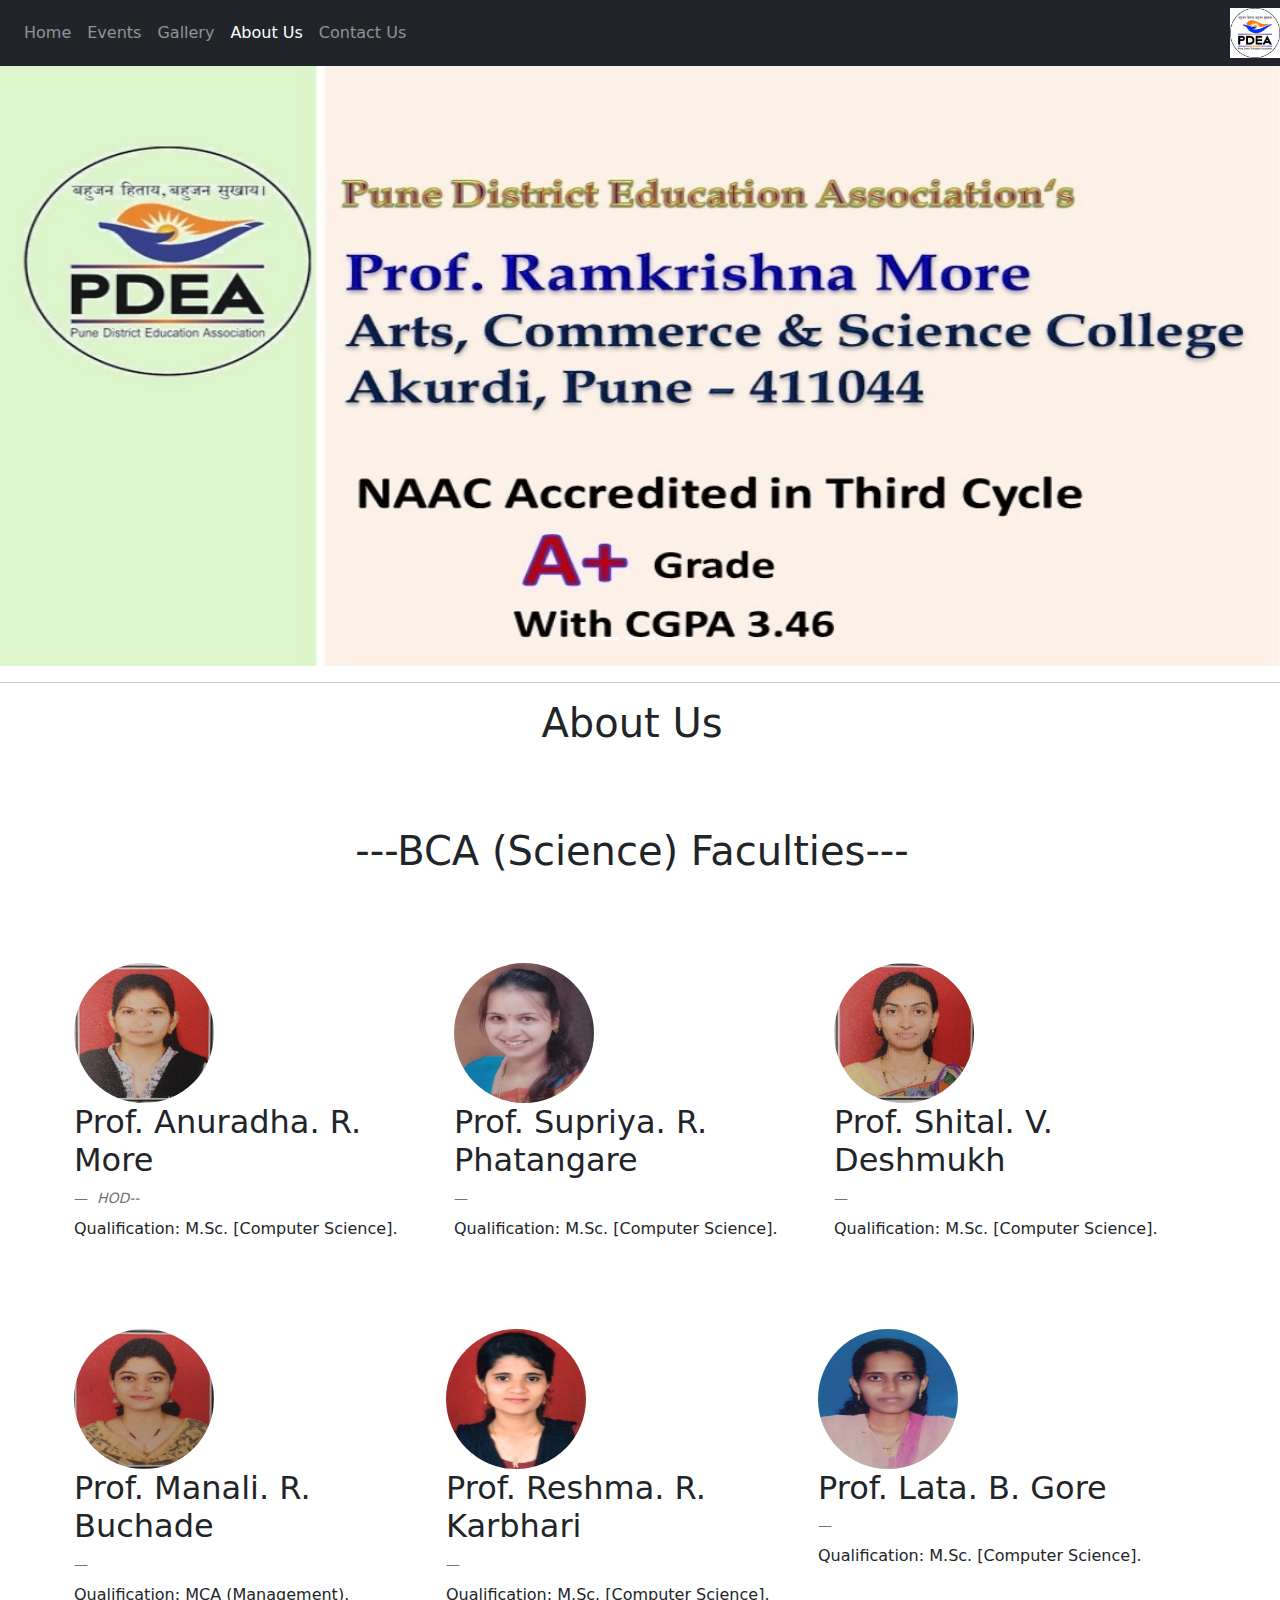
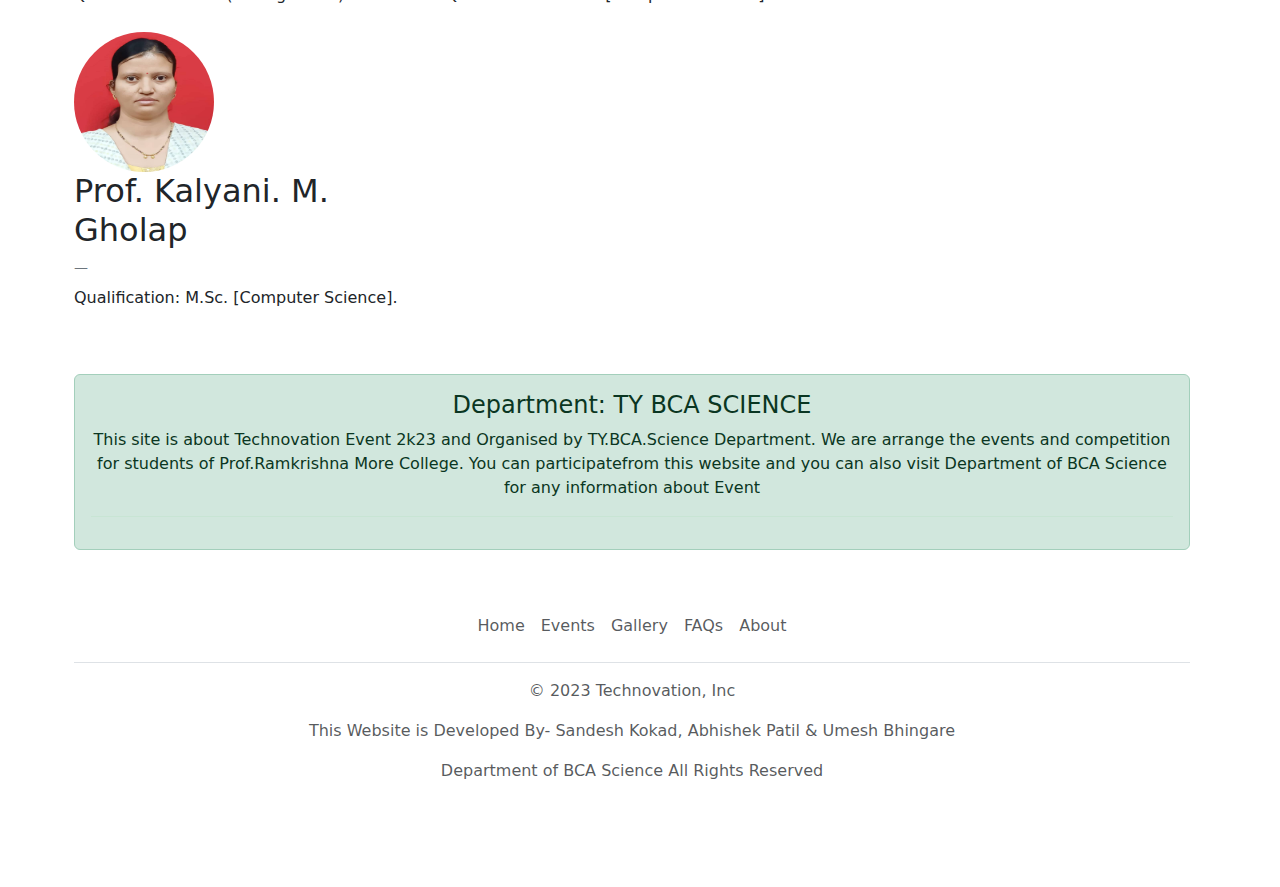
<file: about.html>
<!doctype html>
<html lang="en">

<head>
  <!-- Required meta tags -->
  <meta charset="utf-8">
  <meta name="viewport" content="width=device-width, initial-scale=1, shrink-to-fit=no">

  <!-- Bootstrap CSS -->
  <link rel="stylesheet" href="https://cdn.jsdelivr.net/npm/bootstrap@4.3.1/dist/css/bootstrap.min.css"
    integrity="sha384-ggOyR0iXCbMQv3Xipma34MD+dH/1fQ784/j6cY/iJTQUOhcWr7x9JvoRxT2MZw1T" crossorigin="anonymous">
  <link rel="stylesheet" href="style.css">
  <script src="index.js"></script>
  <link rel="stylesheet" href="https://cdn.jsdelivr.net/npm/bootstrap@5.0.2/dist/css/bootstrap.min.css">
  <!-- Bootstrap Font Icon CSS -->
  <link rel="stylesheet" href="https://cdn.jsdelivr.net/npm/bootstrap-icons@1.5.0/font/bootstrap-icons.css">
  <title>TECHNOVATION</title>
  <script>
  
    </script>
</head>

<body>
  <!-- NAVIGATION-BAR  starts here -->
  <nav class="navbar navbar-expand-lg  navbar-dark bg-dark">
    <a class="navbar-brand" href="#"></a>
    <button class="navbar-toggler" type="button" data-toggle="collapse" data-target="#navbarSupportedContent"
      aria-controls="navbarSupportedContent" aria-expanded="false" aria-label="Toggle navigation">
      <span class="navbar-toggler-icon"></span>
    </button>

    <div class="collapse navbar-collapse" id="navbarSupportedContent">
      <ul class="navbar-nav mr-auto">
        <li class="nav-item ">
          <a class="nav-link" href="index.html">Home</a>
        </li>
        <li class="nav-item ">
          <a class="nav-link" href="events.html">Events</a>
        </li>
        <li class="nav-item ">
         <a class="nav-link" href="gallery.html">Gallery</a>
        </li>
        <li class="nav-item active">
          <a class="nav-link" href="about.html">About Us</a>
        </li>
         <li class="nav-item ">
          <a class="nav-link" href="contact.html">Contact Us</a>
        </li>
        
    </div>
    </li>
    </ul>
    
    <img src="logo2.jpg" width="50" height="50" alt="">
    <!-- </form> -->
    </div>
  </nav>
  <!-- Navbar ends here -->



  <!-- CAUROSEL (IMAGE-GALLERY)  starts here -->
  <div id="carouselExampleIndicators" class="carousel slide carousel-fade" data-bs-ride="carousel">
    <ol class="carousel-indicators">
      <li data-target="#carouselExampleIndicators" data-slide-to="0" class="active"></li>
      <li data-target="#carouselExampleIndicators" data-slide-to="1"></li>
      <li data-target="#carouselExampleIndicators" data-slide-to="2"></li>
    </ol>

    <div class="carousel-inner">
      <div id="carouselExampleIndicators" class="carousel slide carousel-fade" data-bs-ride="carousel">
        <ol class="carousel-indicators">
          <li data-target="#carouselExampleIndicators" data-slide-to="0" class="active"></li>
          <li data-target="#carouselExampleIndicators" data-slide-to="1"></li>
          <li data-target="#carouselExampleIndicators" data-slide-to="2"></li>
        </ol>
    
        <div class="carousel-inner">
          <div class="carousel-item active">
            <img class="d-block w-100" src="img\grade1.jpg" alt="the-buzz-img3" width="650"
              height="600" alt="First slide">
          </div>
        </div>

        <!-- Centered Buttons On Caurosel -->



      </div>
   
      <!-- <div class="carousel-item">
        <img class="d-block w-100"
          src="https://source.unsplash.com/1400x600/?coffe/800x400?auto=yes&bg=555&fg=333&text=Third slide"
          alt="Third slide">
      </div> -->
      <!-- <div class="carousel-caption d-none d-md-block ">
        <h5>First Third label</h5>
        <p>Some representative placeholder content for the first slide.</p>
      </div> -->
    </div>
    
  </div>
  <!-- carousel Ends here -->

  <hr>

  <!-- black-box container starts here -->
  <div class="container2 mr-3">
 


  

  <!-- ///////////////////////////////////////////////////////////////////////////////////////////////////////////////////////////////////////////////// -->
<center>
  <h1>
    About Us
  </h1>
  <br>
  <br>
  <br>
</center>



  <!---heading line for teachers section---------->
  <figure class="text-center ">
    <blockquote class="blockquote">
      <h1>
        <p>---BCA (Science) Faculties---</p>
      </h1>
    </blockquote>
   <br>
  </figure>
  <!-- ------------TEACHERS CARDS STSRTS HERE---------------- -->
  <div class="container marketing my-5">

    <!-- Three columns of text below the carousel -->
    <div class="row">
      <div class="col-lg-4">
        
          <img class="rounded-circle" src="img/more-mam.jpeg" alt="Generic placeholder image-2" width="140"
          height="140">
        <h2>Prof. Anuradha. R. More</h2>
        <figcaption class="blockquote-footer my-2">
          
         <cite title="Source Title">HOD--</cite><cite title="Source Title"></cite>
        </figcaption>
        <p>Qualification: M.Sc. [Computer Science].
        </p>

      </div><!-- /.col-lg-4 -->
      <div class="col-lg-4">
       
        <img class="rounded-circle" src="img/supriya-phatangare.jpeg" alt="Generic placeholder image-1"
          width="140" height="140">
        <h2>Prof. Supriya. R. Phatangare</h2>
        <figcaption class="blockquote-footer my-2">
          <!-- Vice Principal--<cite title="Source Title">Commerce Department</cite> -->
        </figcaption>
        <p>Qualification: M.Sc. [Computer Science].</p>

      </div><!-- /.col-lg-4 -->
      <div class="col-lg-4">
        <img class="rounded-circle" src="img/sheetal-mam.jpeg" alt="Generic placeholder image-3"
          width="140" height="140">
        <h2>Prof. Shital. V. Deshmukh</h2>
        <figcaption class="blockquote-footer my-2">
          <!-- Vice Principal--<cite title="Source Title"> Botany Department </cite> -->
        </figcaption>
        <p>Qualification: M.Sc. [Computer Science].</p>
        <br>
      <br>
      <br>
    
      </div><!-- /.col-lg-4 -->
   
      <div class="row">
      <div class="col-lg-4">
        <img class="rounded-circle" src="img/manali-mam.jpeg" alt="Generic placeholder image-1"
    width="140" height="140">
        <h2>Prof. Manali. R. Buchade</h2>
        <figcaption class="blockquote-footer my-2">
        </figcaption>
        <p>Qualification: MCA (Management).</p>

      </div><!-- /.col-lg-4 -->
      <div class="col-lg-4">
        <img class="rounded-circle" src="img/karbhari.jpg" alt="Generic placeholder image-1"
    width="140" height="140">
        <h2>Prof. Reshma. R. Karbhari</h2>
        <figcaption class="blockquote-footer my-2">
        
        </figcaption>
        <p>Qualification: M.Sc. [Computer Science].</p>

      </div><!-- /.col-lg-4 -->
      <div class="col-lg-4">
        <img class="rounded-circle" src="img/lata Gore.jpeg" alt="Generic placeholder image-1"
    width="140" height="140">
        <h2>Prof. Lata. B. Gore</h2>
        <figcaption class="blockquote-footer my-2">
        
        </figcaption>
        <p>Qualification: M.Sc. [Computer Science].</p>
         <br>
         <br>           
      </div><!-- /.col-lg-4 -->
      <div class="row">
        
      <div class="col-lg-4">
        <img class="rounded-circle" src="img/new mam.jpeg" alt="Generic placeholder image-1"
    width="140" height="140">
        <h2>Prof. Kalyani. M. Gholap</h2>
        <figcaption class="blockquote-footer my-2">
        
        </figcaption>
        <p>Qualification: M.Sc. [Computer Science].</p>
        <br>
        <br>
      </div><!-- /.col-lg-4 -->
    
    </div><!-- /.row -->
  </div>
<!-- ------------teachers cards ends here-------------------------------------------------------- -->

          <!--------------- About section Starts ------------------->
          
          <center>
            <div class="alert alert-success" role="alert">
              <h4 class="alert-heading">Department: TY BCA SCIENCE</h4>
              <p>This site is about Technovation Event 2k23 and Organised by TY.BCA.Science Department. 
                  We are arrange the events and competition
                   for students of Prof.Ramkrishna More College. You can participatefrom this website and you can also visit Department of BCA Science for any information about Event  </p>
              <hr>
              
            </div>
          </center>


          <!-- -----------footer starts here----------------------- -->


          <div class="container">
            <footer class="py-3 my-4">
              <ul class="nav justify-content-center border-bottom pb-3 mb-3">
                <li class="nav-item"><a href="index.html" class="nav-link px-2 text-muted">Home</a></li>
                <li class="nav-item"><a href="events.html" class="nav-link px-2 text-muted">Events</a></li>
                <li class="nav-item"><a href="gallery.html" class="nav-link px-2 text-muted">Gallery</a></li>
                <li class="nav-item"><a href="contact.html" class="nav-link px-2 text-muted">FAQs</a></li>
                <li class="nav-item"><a href="about.html" class="nav-link px-2 text-muted">About</a></li>
              </ul>
              <p class="text-center text-muted">© 2023 Technovation, Inc</p>
              <p class="text-center text-muted">This Website is Developed By- Sandesh Kokad, Abhishek Patil & Umesh Bhingare</p>
              <p class="text-center text-muted">Department of BCA Science All Rights Reserved </p>
            </footer>
          </div>




          <!-- -----------footer ends   here----------------------- -->


          <!-- Optional JavaScript -->
          <!-- jQuery first, then Popper.js, then Bootstrap JS -->
          <script src="https://code.jquery.com/jquery-3.3.1.slim.min.js"
            integrity="sha384-q8i/X+965DzO0rT7abK41JStQIAqVgRVzpbzo5smXKp4YfRvH+8abtTE1Pi6jizo"
            crossorigin="anonymous"></script>
          <script src="https://cdn.jsdelivr.net/npm/popper.js@1.14.7/dist/umd/popper.min.js"
            integrity="sha384-UO2eT0CpHqdSJQ6hJty5KVphtPhzWj9WO1clHTMGa3JDZwrnQq4sF86dIHNDz0W1"
            crossorigin="anonymous"></script>
          <script src="https://cdn.jsdelivr.net/npm/bootstrap@4.3.1/dist/js/bootstrap.min.js"
            integrity="sha384-JjSmVgyd0p3pXB1rRibZUAYoIIy6OrQ6VrjIEaFf/nJGzIxFDsf4x0xIM+B07jRM"
            crossorigin="anonymous"></script>
</body>
<!-- https://source.unsplash.com/1400x900/?animals,coding  -->

</html>
</file>
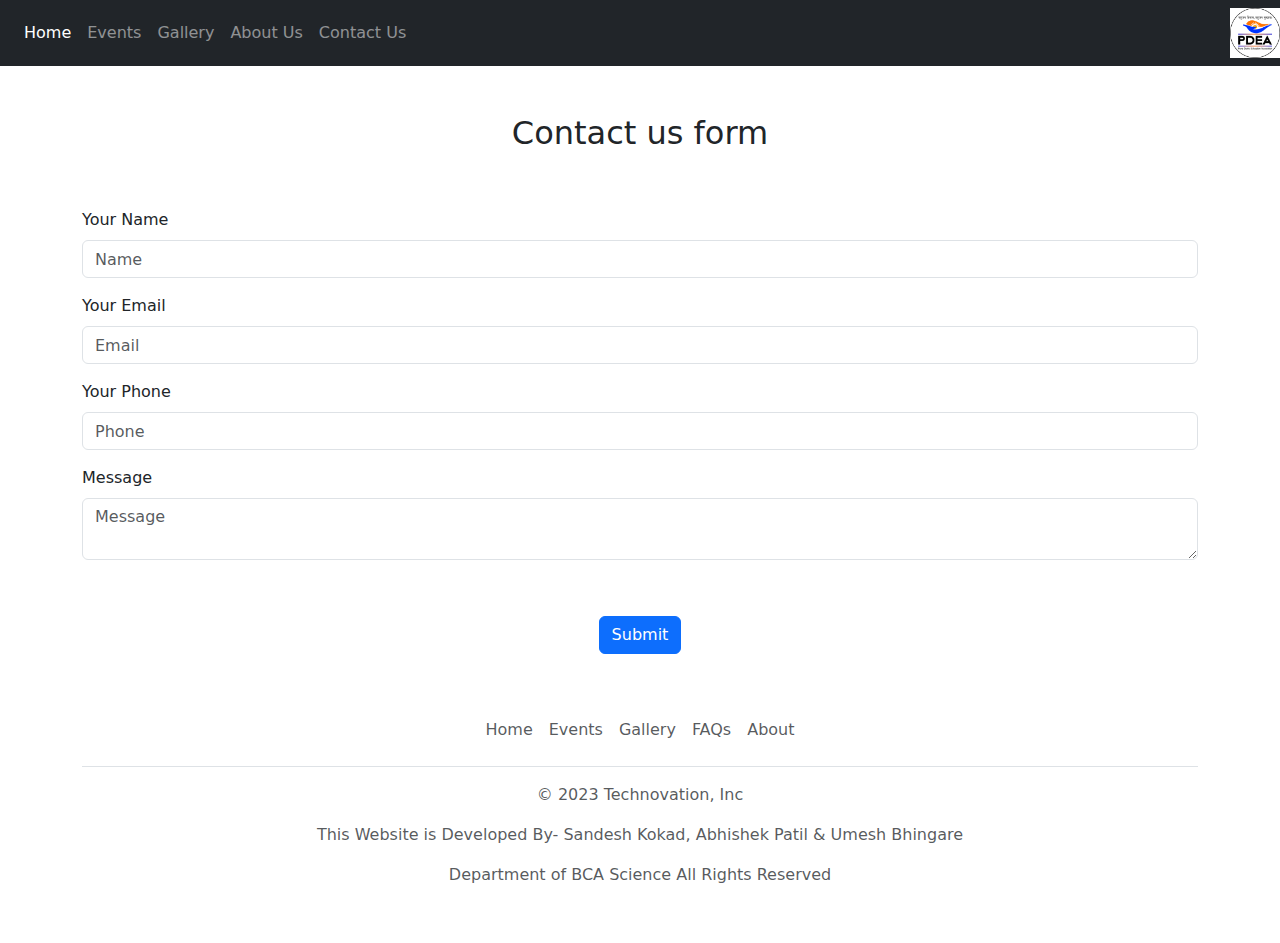
<file: contact.html>
<!doctype html>
<html lang="en">

<head>
  <!-- Required meta tags -->
  <meta charset="utf-8">
  <meta name="viewport" content="width=device-width, initial-scale=1, shrink-to-fit=no">

  <!-- Bootstrap CSS -->
  <link rel="stylesheet" href="https://cdn.jsdelivr.net/npm/bootstrap@4.3.1/dist/css/bootstrap.min.css"
    integrity="sha384-ggOyR0iXCbMQv3Xipma34MD+dH/1fQ784/j6cY/iJTQUOhcWr7x9JvoRxT2MZw1T" crossorigin="anonymous">
  <link rel="stylesheet" href="style.css">
  <script src="index.js"></script>
  <link rel="stylesheet" href="https://cdn.jsdelivr.net/npm/bootstrap@5.0.2/dist/css/bootstrap.min.css">
  <!-- Bootstrap Font Icon CSS -->
  <link rel="stylesheet" href="https://cdn.jsdelivr.net/npm/bootstrap-icons@1.5.0/font/bootstrap-icons.css">
  <title>TECHNOVATION</title>
</head>

<body>
  <!-- NAVIGATION-BAR  starts here -->
  <!-- NAVIGATION-BAR  starts here -->
  <nav class="navbar navbar-expand-lg  navbar-dark bg-dark">
    <a class="navbar-brand" href="#"></a>
    <button class="navbar-toggler" type="button" data-toggle="collapse" data-target="#navbarSupportedContent"
      aria-controls="navbarSupportedContent" aria-expanded="false" aria-label="Toggle navigation">
      <span class="navbar-toggler-icon"></span>
    </button>

    <div class="collapse navbar-collapse" id="navbarSupportedContent">
      <ul class="navbar-nav mr-auto">
        <li class="nav-item active">
          <a class="nav-link" href="index.html">Home</a>
        </li>
        <li class="nav-item ">
          <a class="nav-link" href="events.html">Events</a>
        </li>
        <li class="nav-item ">
         <a class="nav-link" href="gallery.html">Gallery</a>
        </li>
        <li class="nav-item ">
          <a class="nav-link" href="about.html">About Us</a>
        </li>
         <li class="nav-item ">
          <a class="nav-link" href="contact.html">Contact Us</a>
        </li>
        
    </div>
    </li>
    </ul>
    
    <img src="logo2.jpg" width="50" height="50" alt="">
    <!-- </form> -->
    </div>
  </nav>
  <!-- Navbar ends here -->

<div class="container">
<div class="py-5 text-center">
        
        <h2>Contact us form</h2>
        
      </div>
<fieldset>
  
  <form name="frmContact" class="needs-validation " method="post" action="contact1.php">
    <p>
      <label for="Name">Your Name </label>
      <input type="text" class="form-control" name="txtName" id="txtName" placeholder="Name" value="" required>
	  <div class="invalid-feedback">
                  Valid first name is required.
                </div>
    </p>
    <p>
      <label for="email">Your Email</label>
      <input type="text"  class="form-control"  name="txtEmail" id="txtEmail" placeholder="Email" value="" required>
    </p>
    <p>
      <label for="phone">Your Phone</label>
      <input type="text"  class="form-control" name="txtPhone" id="txtPhone" placeholder="Phone" value="" required>
    </p>
    <p>
      <label for="message">Message</label>
      <textarea name="txtMessage" class="form-control"  id="txtMessage"  placeholder="Message" required></textarea>
    </p>
    <p>&nbsp;</p>
    <p>
      <center>
      <input type="submit" name="Submit" id="Submit" value="Submit"  class="btn btn-primary">
    </center>
    </p>
  </form>
</fieldset>
</div>




<!-- -----------footer starts here----------------------- -->


<div class="container">
  <footer class="py-3 my-4">
    <ul class="nav justify-content-center border-bottom pb-3 mb-3">
      <li class="nav-item"><a href="index.html" class="nav-link px-2 text-muted">Home</a></li>
      <li class="nav-item"><a href="events.html" class="nav-link px-2 text-muted">Events</a></li>
      <li class="nav-item"><a href="gallery.html" class="nav-link px-2 text-muted">Gallery</a></li>
      <li class="nav-item"><a href="contact.html" class="nav-link px-2 text-muted">FAQs</a></li>
      <li class="nav-item"><a href="about.html" class="nav-link px-2 text-muted">About</a></li>
    </ul>
    <p class="text-center text-muted">© 2023 Technovation, Inc</p>
    <p class="text-center text-muted">This Website is Developed By- Sandesh Kokad, Abhishek Patil & Umesh Bhingare</p>
    <p class="text-center text-muted">Department of BCA Science All Rights Reserved </p>
  </footer>
</div>



<!-- -----------footer ends   here----------------------- -->
<script src="https://cdn.jsdelivr.net/npm/bootstrap@5.0.0-beta2/dist/js/bootstrap.bundle.min.js" integrity="sha384-b5kHyXgcpbZJO/tY9Ul7kGkf1S0CWuKcCD38l8YkeH8z8QjE0GmW1gYU5S9FOnJ0" crossorigin="anonymous"></script>
</body>
</html>
</file>
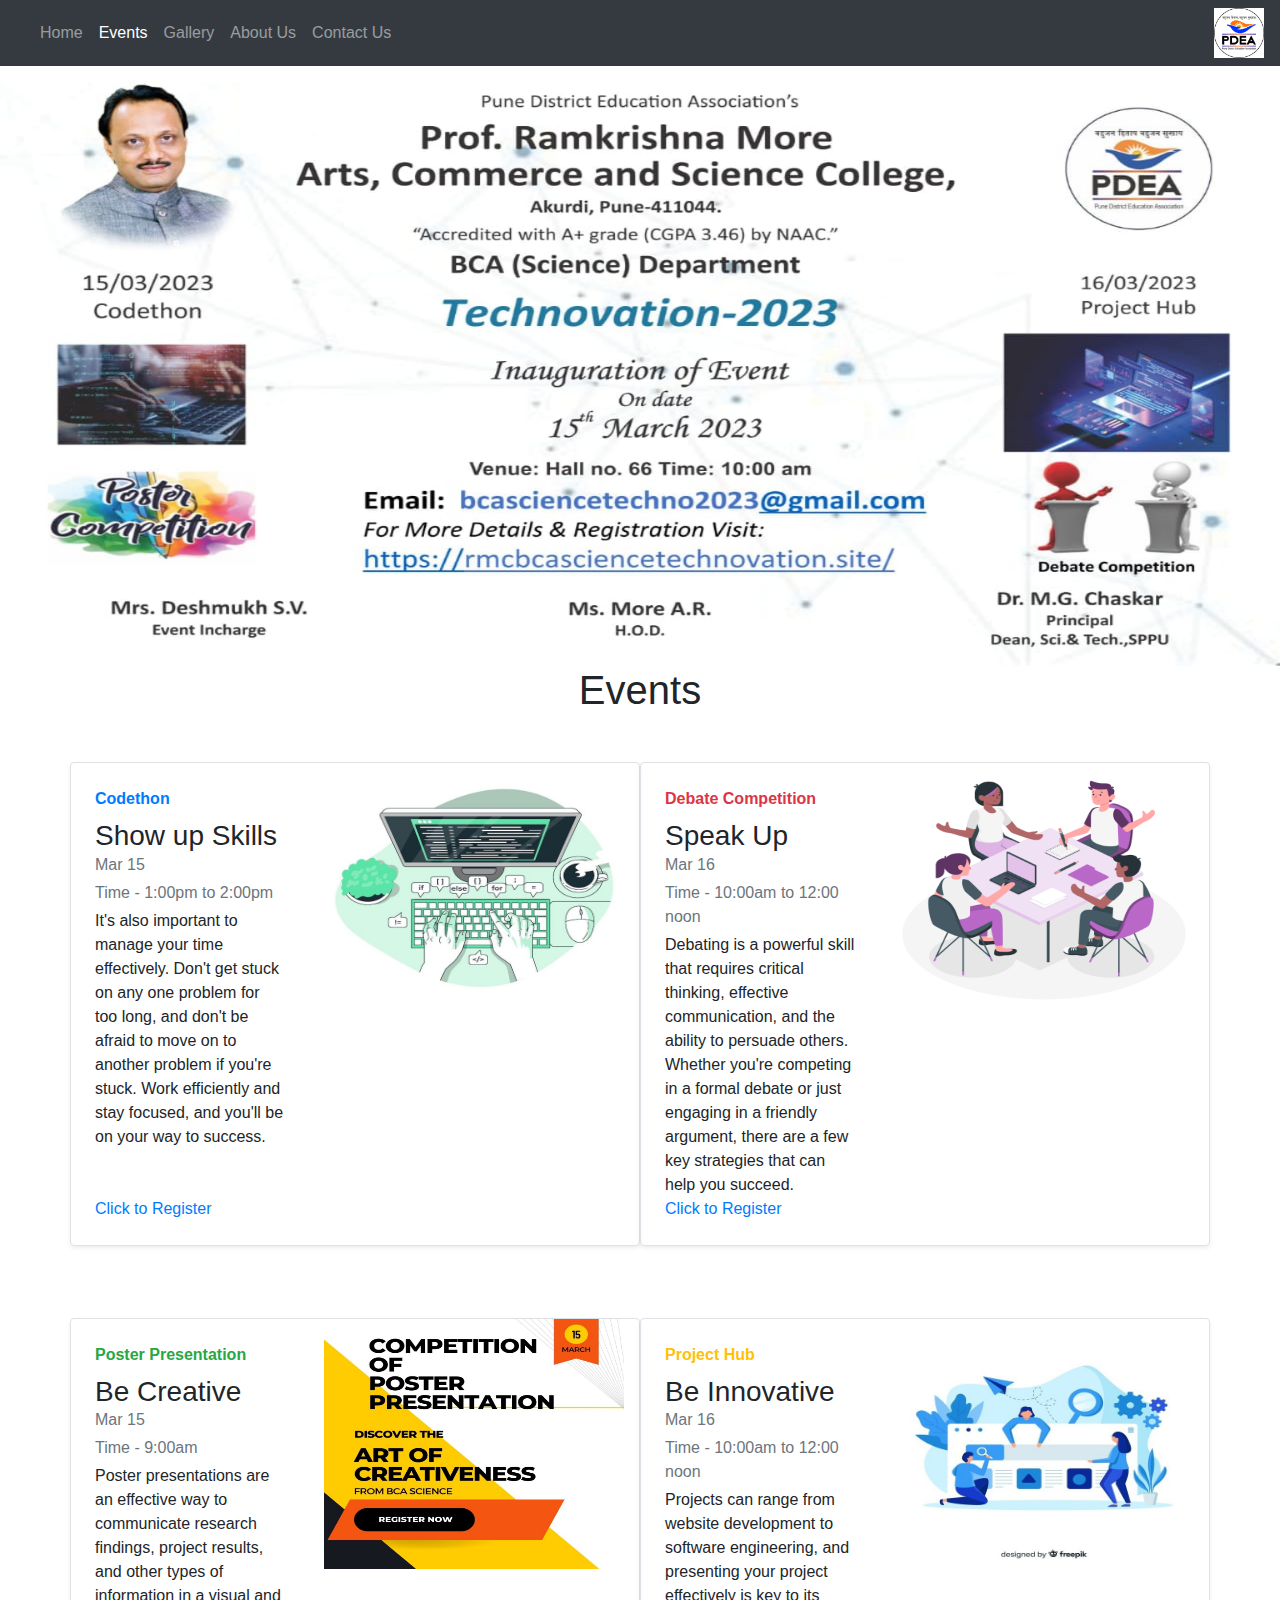
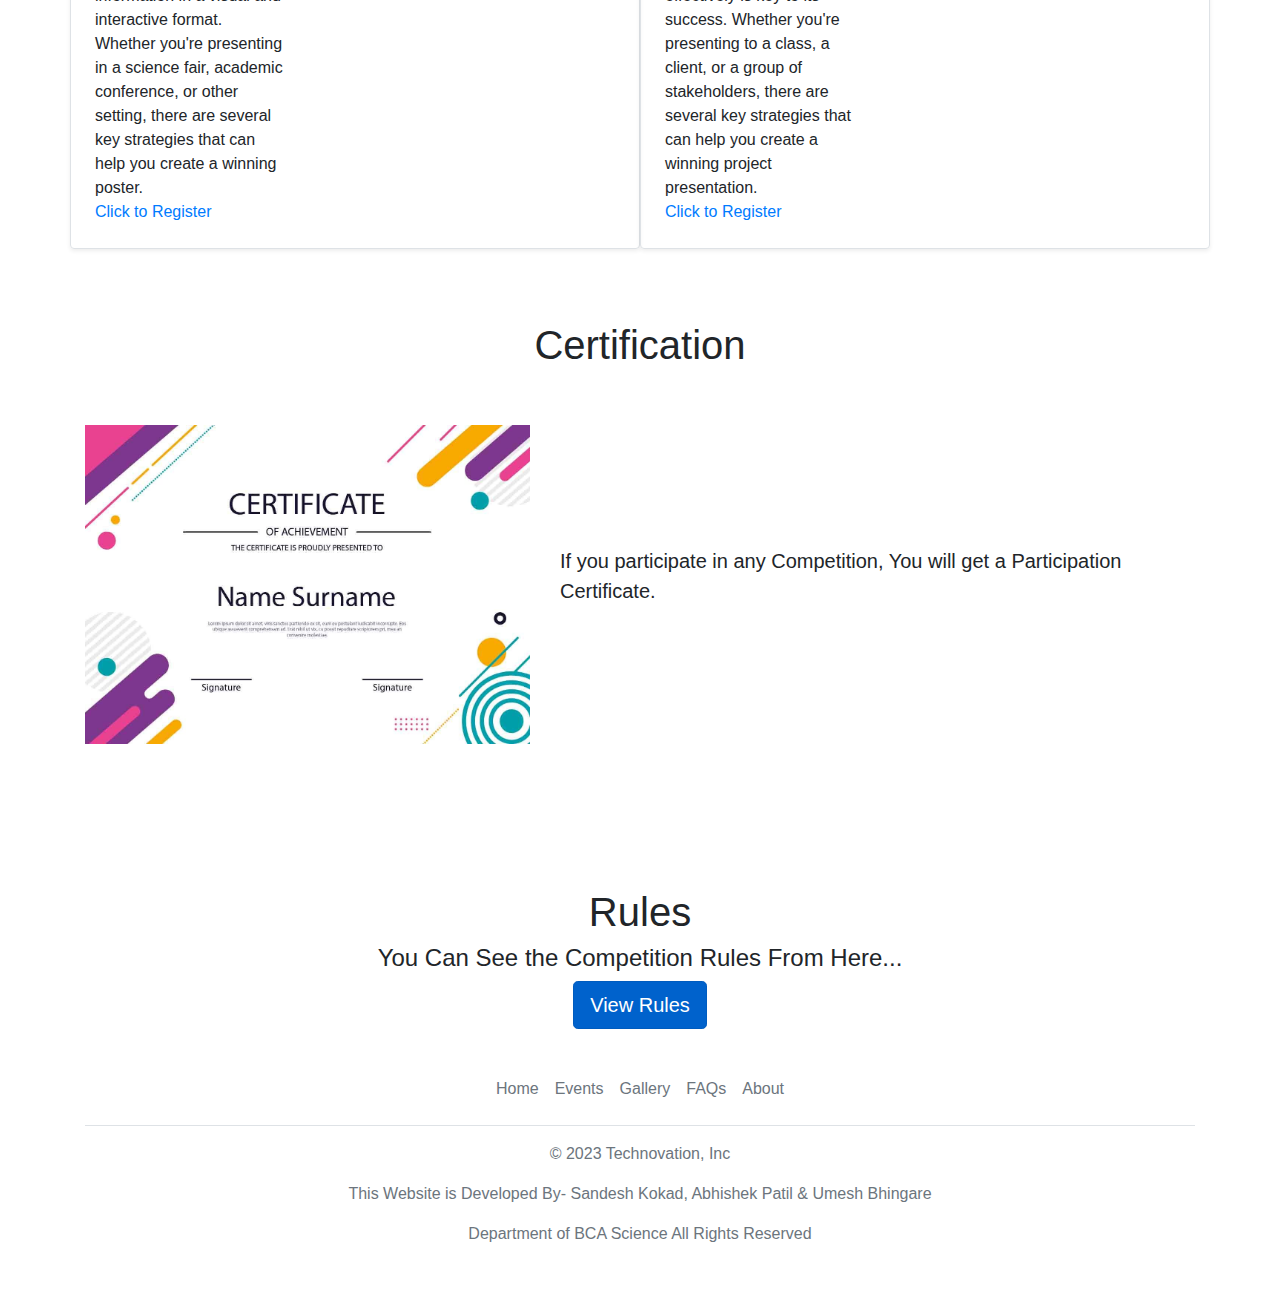
<file: events.html>
<!doctype html>
<html lang="en">

<head>
    <!-- Required meta tags -->
    <meta charset="utf-8">
    <meta name="viewport" content="width=device-width, initial-scale=1, shrink-to-fit=no">

    <!-- Bootstrap CSS -->
    <link rel="stylesheet" href="https://cdn.jsdelivr.net/npm/bootstrap@4.3.1/dist/css/bootstrap.min.css"
        integrity="sha384-ggOyR0iXCbMQv3Xipma34MD+dH/1fQ784/j6cY/iJTQUOhcWr7x9JvoRxT2MZw1T" crossorigin="anonymous">
    <link rel="stylesheet" href="style.css">
    <script src="index.js"></script>
    <title>Events</title>
</head>

<body>
    <!-- NAVIGATION-BAR  starts here -->
    <nav class="navbar navbar-expand-lg  navbar-dark bg-dark">
        <a class="navbar-brand" href="#"></a>
        <button class="navbar-toggler" type="button" data-toggle="collapse" data-target="#navbarSupportedContent"
          aria-controls="navbarSupportedContent" aria-expanded="false" aria-label="Toggle navigation">
          <span class="navbar-toggler-icon"></span>
        </button>
    
        <div class="collapse navbar-collapse" id="navbarSupportedContent">
          <ul class="navbar-nav mr-auto">
            <li class="nav-item ">
              <a class="nav-link" href="index.html">Home</a>
            </li>
            <li class="nav-item active ">
              <a class="nav-link" href="events.html">Events</a>
            </li>
            <li class="nav-item ">
             <a class="nav-link" href="gallery.html">Gallery</a>
            </li>
            <li class="nav-item ">
              <a class="nav-link" href="about.html">About Us</a>
            </li>
             <li class="nav-item ">
              <a class="nav-link" href="contact.html">Contact Us</a>
            </li>
            
        </div>
        </li>
        </ul>
        
        <img src="logo2.jpg" width="50" height="50" alt="">
        <!-- </form> -->
        </div>
      </nav>
    <!-- Navbar ends here -->
    <div id="carouselExampleIndicators" class="carousel slide carousel-fade" data-bs-ride="carousel">
      <ol class="carousel-indicators">
        <li data-target="#carouselExampleIndicators" data-slide-to="0" class="active"></li>
        <li data-target="#carouselExampleIndicators" data-slide-to="1"></li>
        <li data-target="#carouselExampleIndicators" data-slide-to="2"></li>
      </ol>
  
      <div class="carousel-inner">
        <div class="carousel-item active">
          <img class="d-block w-100" src="img\IMG-20230304-WA0015.jpg" alt="the-buzz-img3" width="650"
            height="600" alt="First slide">
        </div>
      
      </div>
 <!-- cards starts here -->
 <center> <h1>Events</h1></center>
 <div class="container my-5 flex-column gx-3 ">
  <div class="row mb-2">
    <div class="col-md-6">
      <div class="row g-0 border rounded overflow-hidden flex-md-row mb-4 shadow-sm h-md-250 position-relative">
        <div class="col p-4 d-flex flex-column position-static">
          <strong class="d-inline-block mb-2 text-primary">Codethon</strong>
          <h3 class="mb-0">Show up Skills</h3>
          <div class="mb-1 text-muted">Mar 15</div>
          <div class="mb-1 text-muted">Time - 1:00pm to 2:00pm</div>
          <p class="card-text mb-auto">It's also important to manage your time effectively. Don't get stuck on any one problem for too long,
             and don't be afraid to move on to another problem if you're stuck.
              Work efficiently and stay focused, and you'll be on your way to success.</p>
              <br>
              <br>

          <a href="https://docs.google.com/forms/d/1PrgMORnOIcDt4TJCG7OO7e6ySrbhpPlM5o4HsbF3sWQ/edit" class="stretched-link">Click to Register</a>
        </div>
        <div class="col-auto d-none d-lg-block">
         
          <img class="bd-placeholder-img" width="300" height="250" 
          src="Free Vector _ Code typing concept illustration.jpeg" alt="">
        </div>
      </div>
    </div>


    <div class="col-md-6">
      <div class="row g-0 border rounded overflow-hidden flex-md-row mb-4 shadow-sm h-md-250 position-relative">
        <div class="col p-4 d-flex flex-column position-static">
          <strong class="d-inline-block mb-2 text-danger">Debate Competition</strong>
          <h3 class="mb-0">Speak Up</h3>
          <div class="mb-1 text-muted">Mar 16</div>
          <div class="mb-1 text-muted">Time - 10:00am to 12:00 noon</div>
          <p class="mb-auto">Debating is a powerful skill that requires critical thinking, effective communication, and the ability to persuade others. Whether you're competing 
            in a formal debate or just engaging in a friendly argument, there are a few key strategies that can help you succeed.</p>
          <a href="https://docs.google.com/forms/d/1PrgMORnOIcDt4TJCG7OO7e6ySrbhpPlM5o4HsbF3sWQ/edit" class="stretched-link">Click to Register</a>
        </div>
        <div class="col-auto d-none d-lg-block">
         
          <img class="bd-placeholder-img" width="300" height="250"
            src="Meeting Customizable Isometric Illustrations _ Amico Style.png" alt="ERROR">
        </div>
      </div>
    </div>
  </div>
</div>


<div class="container my-5">
  <div class="row mb-2">
    <div class="col-md-6">
      <div class="row g-0 border rounded overflow-hidden flex-md-row mb-4 shadow-sm h-md-250 position-relative">
        <div class="col p-4 d-flex flex-column position-static">
          <strong class="d-inline-block mb-2 text-success">Poster Presentation</strong>
          <h3 class="mb-0">Be Creative</h3>
          <div class="mb-1 text-muted">Mar 15</div>
          <div class="mb-1 text-muted">Time - 9:00am</div>
          <p class="card-text mb-auto">Poster presentations are an effective way to communicate research findings, project results, and other types of information in a visual and interactive format. Whether you're 
            presenting in a science fair, academic conference, or other setting, there are several key strategies that can help you create a winning poster.</p>
          <a href="https://docs.google.com/forms/d/1PrgMORnOIcDt4TJCG7OO7e6ySrbhpPlM5o4HsbF3sWQ/edit" class="stretched-link">Click to Register</a>
        </div>
        <div class="col-auto d-none d-lg-block">
         
          <img class="bd-placeholder-img" width="300" height="250" src="Art of Creativeness.jpg" alt="">
        </div>
      </div>
    </div>


    <div class="col-md-6">
      <div class="row g-0 border rounded overflow-hidden flex-md-row mb-4 shadow-sm h-md-250 position-relative">
        <div class="col p-4 d-flex flex-column position-static">
          <strong class="d-inline-block mb-2 text-warning">Project Hub</strong>
          <h3 class="mb-0">Be Innovative</h3>
          <div class="mb-1 text-muted">Mar 16</div>
          <div class="mb-1 text-muted">Time - 10:00am to 12:00 noon</div>
          <p class="mb-auto">Projects can range from website development to software engineering, and presenting your project effectively is key to its success. Whether you're presenting
             to a class, a client, or a group of stakeholders, there are several key strategies that can help you create a winning project presentation. </p>
      
          <a href="https://docs.google.com/forms/d/1PrgMORnOIcDt4TJCG7OO7e6ySrbhpPlM5o4HsbF3sWQ/edit" class="stretched-link">Click to Register</a>
        </div>
        <div class="col-auto d-none d-lg-block">

         
          <img class="bd-placeholder-img" width="300" height="250" src="Free Vector _ Search concept for landing page.jpeg"
            alt="">

        </div>
      </div>
    </div>
  </div>
</div>
  <!-- cards ends here -->
<!-- Certification -->
<center><h1>Certification</h1>
    <br>
</center>
<div class="container my-4">
  <div class="row featurette d-flex justify-content-center align-items-center">
    <div class="col-md-7 col order-md-2">
     
      <p class="lead">If you participate in any Competition, You will get a Participation Certificate.
      </p>
    </div>
    <div class="col-md-5 order-md-1">
      <img class="bd-placeholder-img bd-placeholder-img-lg featurette-image img-fluid mx-auto"
        src="img\Diplomas.jpeg" alt="">
   
    </div>
  </div>
</div>


  <!-- Rules  -->
  <div>

    <Br>
    <br>
    <br>
    <br>
    </Br>
 </div>

 
<div>
<center>
    <h1>Rules</h1>
    <h4>You Can See the Competition Rules From Here...</h4>
    <a href="img\Techno R&R (3).pdf" class="btn btn-primary btn-lg active" role="button" aria-pressed="true">View Rules</a>
       </a>
       <center>
  </div>
 


<!-- -----------footer starts here----------------------- -->

<div class="container">
    <footer class="py-3 my-4">
      <ul class="nav justify-content-center border-bottom pb-3 mb-3">
        <li class="nav-item"><a href="index.html" class="nav-link px-2 text-muted">Home</a></li>
        <li class="nav-item"><a href="events.html" class="nav-link px-2 text-muted">Events</a></li>
        <li class="nav-item"><a href="gallery.html" class="nav-link px-2 text-muted">Gallery</a></li>
        <li class="nav-item"><a href="contact.html" class="nav-link px-2 text-muted">FAQs</a></li>
        <li class="nav-item"><a href="about.html" class="nav-link px-2 text-muted">About</a></li>
      </ul>
      <p class="text-center text-muted">© 2023 Technovation, Inc</p>
      <p class="text-center text-muted">This Website is Developed By- Sandesh Kokad, Abhishek Patil & Umesh Bhingare</p>
      <p class="text-center text-muted">Department of BCA Science All Rights Reserved </p>
    </footer>
  </div>

  
  <!-- -----------footer ends   here----------------------- -->


    <!-- Optional JavaScript -->
    <!-- jQuery first, then Popper.js, then Bootstrap JS -->
    <script src="https://code.jquery.com/jquery-3.3.1.slim.min.js"
        integrity="sha384-q8i/X+965DzO0rT7abK41JStQIAqVgRVzpbzo5smXKp4YfRvH+8abtTE1Pi6jizo"
        crossorigin="anonymous"></script>
    <script src="https://cdn.jsdelivr.net/npm/popper.js@1.14.7/dist/umd/popper.min.js"
        integrity="sha384-UO2eT0CpHqdSJQ6hJty5KVphtPhzWj9WO1clHTMGa3JDZwrnQq4sF86dIHNDz0W1"
        crossorigin="anonymous"></script>
    <script src="https://cdn.jsdelivr.net/npm/bootstrap@4.3.1/dist/js/bootstrap.min.js"
        integrity="sha384-JjSmVgyd0p3pXB1rRibZUAYoIIy6OrQ6VrjIEaFf/nJGzIxFDsf4x0xIM+B07jRM"
        crossorigin="anonymous"></script>
</body>
<!-- https://source.unsplash.com/1400x900/?animals,coding  -->

</html>
</file>
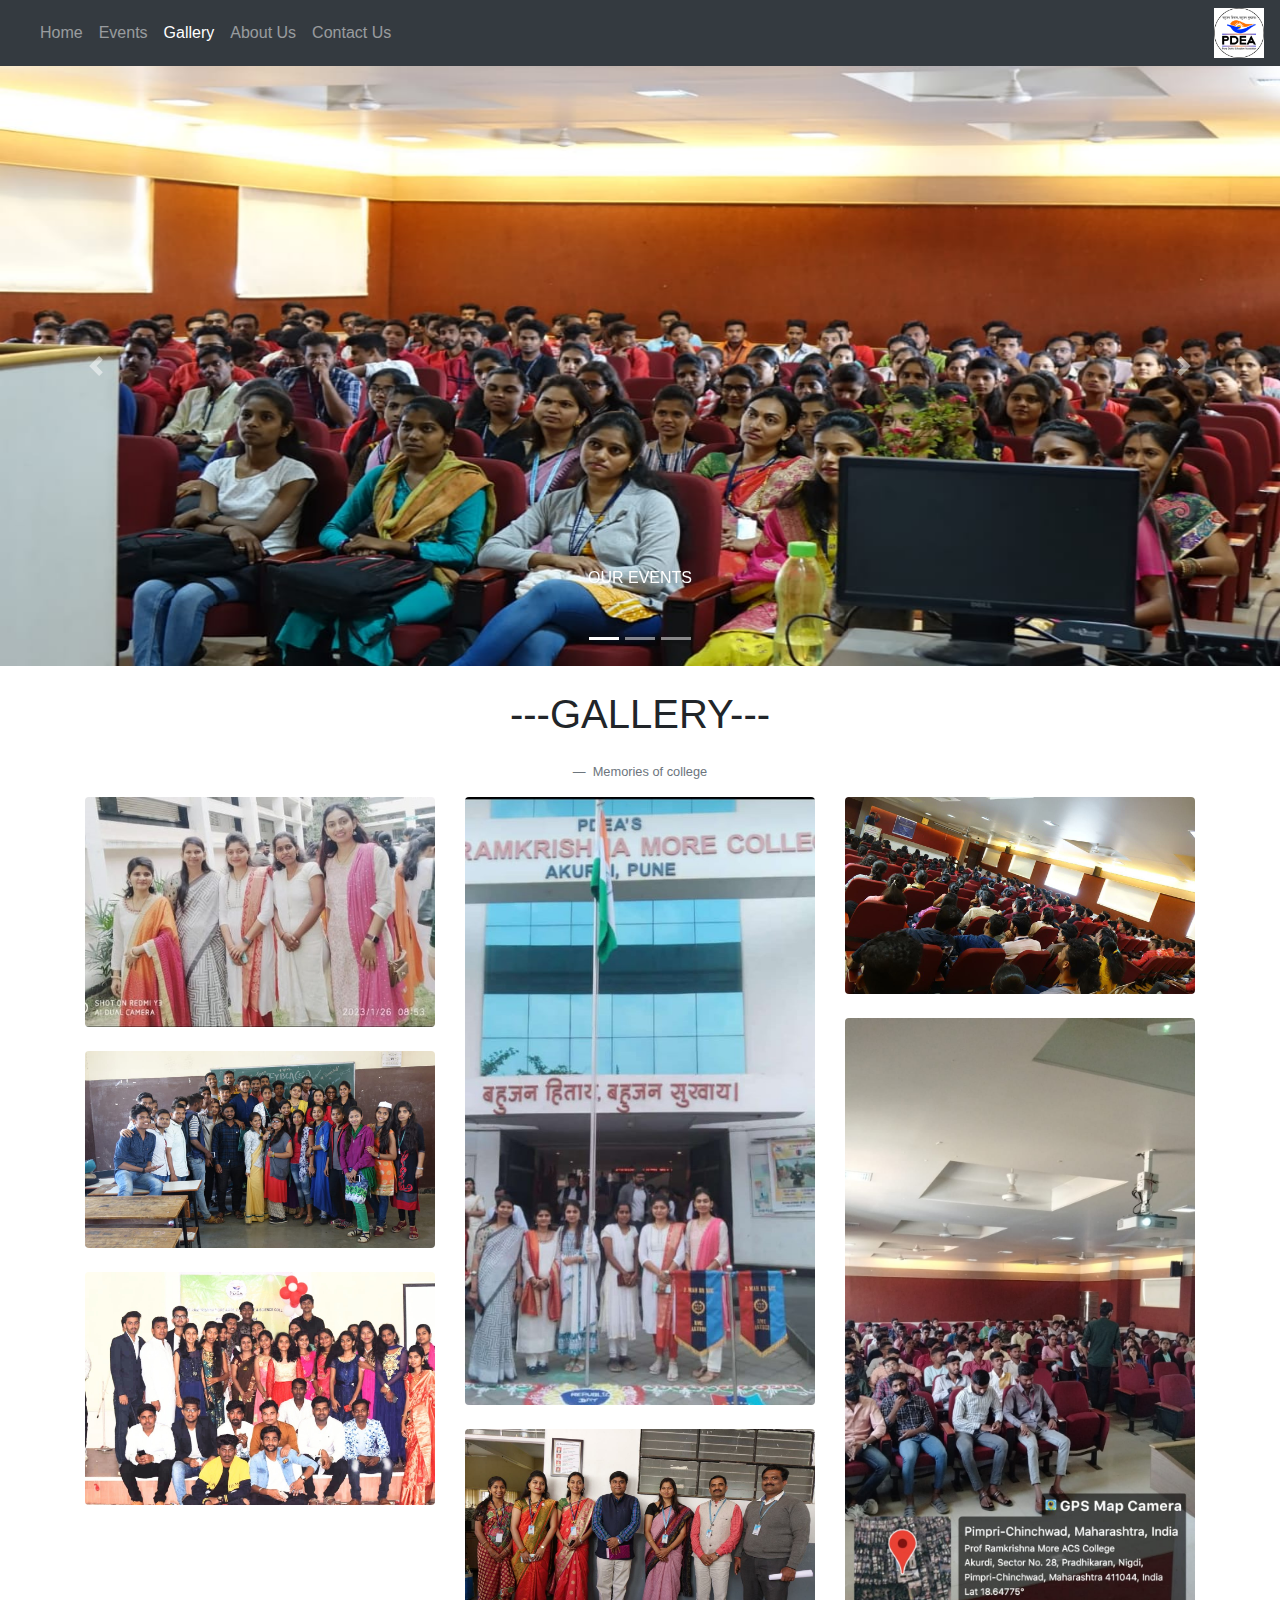
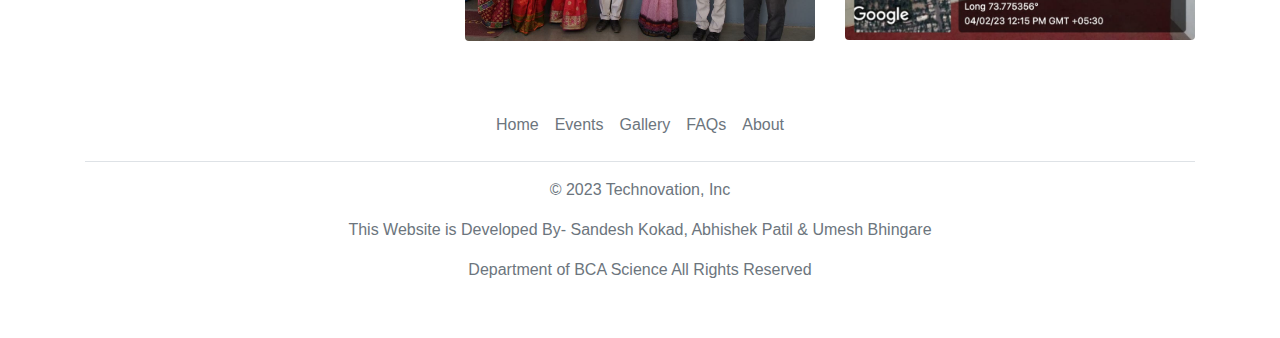
<file: gallery.html>
<!doctype html>
<html lang="en">

<head>
    <!-- Required meta tags -->
    <meta charset="utf-8">
    <meta name="viewport" content="width=device-width, initial-scale=1, shrink-to-fit=no">

    <!-- Bootstrap CSS -->
    <link rel="stylesheet" href="https://cdn.jsdelivr.net/npm/bootstrap@4.3.1/dist/css/bootstrap.min.css"
        integrity="sha384-ggOyR0iXCbMQv3Xipma34MD+dH/1fQ784/j6cY/iJTQUOhcWr7x9JvoRxT2MZw1T" crossorigin="anonymous">
    <link rel="stylesheet" href="style.css">
    <script src="index.js"></script>
    <title>IMAGE-GALLERY</title>
</head>

<body>
    <!-- NAVIGATION-BAR  starts here -->
    <nav class="navbar navbar-expand-lg  navbar-dark bg-dark">
      <a class="navbar-brand" href="#"></a>
      <button class="navbar-toggler" type="button" data-toggle="collapse" data-target="#navbarSupportedContent"
        aria-controls="navbarSupportedContent" aria-expanded="false" aria-label="Toggle navigation">
        <span class="navbar-toggler-icon"></span>
      </button>
  
      <div class="collapse navbar-collapse" id="navbarSupportedContent">
        <ul class="navbar-nav mr-auto">
          <li class="nav-item ">
            <a class="nav-link" href="index.html">Home</a>
          </li>
          <li class="nav-item ">
            <a class="nav-link" href="events.html">Events</a>
          </li>
          <li class="nav-item active">
           <a class="nav-link" href="gallery.html">Gallery</a>
          </li>
          <li class="nav-item ">
            <a class="nav-link" href="about.html">About Us</a>
          </li>
           <li class="nav-item ">
            <a class="nav-link" href="contact.html">Contact Us</a>
          </li>
          
      </div>
      </li>
      </ul>
      
      <img src="logo2.jpg" width="50" height="50" alt="">
      <!-- </form> -->
      </div>
    </nav>
    <!-- Navbar ends here -->


      <!-- CAUROSEL (IMAGE-GALLERY)  starts here -->
  <div id="carouselExampleIndicators" class="carousel slide carousel-fade" data-bs-ride="carousel">
    <ol class="carousel-indicators">
      <li data-target="#carouselExampleIndicators" data-slide-to="0" class="active"></li>
      <li data-target="#carouselExampleIndicators" data-slide-to="1"></li>
      <li data-target="#carouselExampleIndicators" data-slide-to="2"></li>
    </ol>

    <div class="carousel-inner">
      <div class="carousel-item active">
        <img class="d-block w-100" src="college pics/teachers and students.jpeg" alt="the-buzz-img3"
          width="650" height="600" alt="First slide">
      </div>
      <div class="carousel-caption d-none d-md-block  carousel-fade">
        <h5 class="heading"></h5>
        <div>
          <!-- <marquee class="marque" id="mark"><b>Technovation-2023 Registrations LIVE</b></marquee> -->
        </div>
        <i class="fa-solid fa-dumbbell"></i>
        <div class="carousel-caption d-none d-md-block">
          <!-- <h5>REGISTER TODAY</h5> -->
          <div class="text-center my-3">

            <!-- <button class="btn btn-primary" href="register.html"> Click here to REGISTER</button> -->
            <!-- <a class="btn btn-primary" href="https://www.google.com" role="button"> Click here to REGISTER</a> -->

          </div>
          <p>OUR EVENTS</p>
          <p></p>
        </div>

        <!-- Centered Buttons On Caurosel -->



      </div>
      <div class="carousel-item">
        <img class="d-block w-100" src="college pics/seminar.jpeg" alt="the-buzz-img3"
          width="650" height="600" alt="Second slide">
      </div>

      <!-- <div class="carousel-caption d-none d-md-block">
        <h5>First Second label</h5>
        <p>Some representative placeholder content for the first slide.</p>
      </div> -->
      <div class="carousel-item">
        <img class="d-block w-100" src="college pics/WhatsApp Image 2023-03-03 at 1.15.28 PM.jpeg" alt="the-buzz-img3"
          width="650" height="600" alt="Third slide">
      </div>
      <!-- <div class="carousel-item">
        <img class="d-block w-100"
          src="https://source.unsplash.com/1400x600/?coffe/800x400?auto=yes&bg=555&fg=333&text=Third slide"
          alt="Third slide">
      </div> -->
      <!-- <div class="carousel-caption d-none d-md-block ">
        <h5>First Third label</h5>
        <p>Some representative placeholder content for the first slide.</p>
      </div> -->
    </div>
    <a class="carousel-control-prev" href="#carouselExampleIndicators" role="button" data-slide="prev">
      <span class="carousel-control-prev-icon" aria-hidden="true"></span>
      <span class="sr-only">Previous</span>
    </a>
    <a class="carousel-control-next" href="#carouselExampleIndicators" role="button" data-slide="next">
      <span class="carousel-control-next-icon" aria-hidden="true"></span>
      <span class="sr-only">Next</span>
    </a>
  </div>
  <!-- carousel Ends here -->
  <!-- --------------------------------------------------------------------------------------- -->
  <figure class="text-center">
    <blockquote class="blockquote my-4">
      <h1>
        <p>---GALLERY--- </p>
      </h1>
    </blockquote>
    <figcaption class="blockquote-footer">
      Memories of college 
    </figcaption>
  </figure>
  <!-- ---------------------------------------------------------------------------------------- -->
  <!-- ---------------------------(gallery starts here)---------------------------------------- -->



<div class="container">

<!-- Gallery -->
<div class="row">
  <div class="col-lg-4 col-md-12 mb-4 mb-lg-0">
    <img
      src="img\img4.jpg"
      class="w-100 shadow-1-strong rounded mb-4"
      alt="img4"
    />
    <img
      src="img\img5.jpg"
      class="w-100 shadow-1-strong rounded mb-4"
      alt="img5"
    />
    <img
      src="img\img7.jpg"
      class="w-100 shadow-1-strong rounded mb-4"
      alt="Boat on Calm Water"
    />

    <!-- <img
      src="https://mdbcdn.b-cdn.net/img/Photos/Vertical/mountain1.webp"
      class="w-100 shadow-1-strong rounded mb-4"
      alt="Wintry Mountain Landscape"
    /> -->
  </div>

  <div class="col-lg-4 mb-4 mb-lg-0">
    <img
      src="img\img1.jpg"
      class="w-100 shadow-1-strong rounded mb-4"
      alt="img1"
    />

    <img
      src="img\img6.jpg"
      class="w-100 shadow-1-strong rounded mb-4"
      alt="Boat on Calm Water"
    />
  </div>

  <div class="col-lg-4 mb-4 mb-lg-0">
    <img
      src="img\img2.jpg"
      class="w-100 shadow-1-strong rounded mb-4"
      alt="img2"
    />

    <img
      src="img\img3.jpeg"
      class="w-100 shadow-1-strong rounded mb-4"
      alt="img3"
    />
  </div>
</div>
<!-- Gallery -->

</div>


  <!-- ---------------------------(gallery ends here)------------------------------------------------ -->
    <!-- -----------footer starts here----------------------- -->


    <div class="container">
      <footer class="py-3 my-4">
        <ul class="nav justify-content-center border-bottom pb-3 mb-3">
          <li class="nav-item"><a href="index.html" class="nav-link px-2 text-muted">Home</a></li>
          <li class="nav-item"><a href="events.html" class="nav-link px-2 text-muted">Events</a></li>
          <li class="nav-item"><a href="gallery.html" class="nav-link px-2 text-muted">Gallery</a></li>
          <li class="nav-item"><a href="contact.html" class="nav-link px-2 text-muted">FAQs</a></li>
          <li class="nav-item"><a href="about.html" class="nav-link px-2 text-muted">About</a></li>
        </ul>
        <p class="text-center text-muted">© 2023 Technovation, Inc</p>
        <p class="text-center text-muted">This Website is Developed By- Sandesh Kokad, Abhishek Patil & Umesh Bhingare</p>
        <p class="text-center text-muted">Department of BCA Science All Rights Reserved </p>
      </footer>
    </div>



    <!-- -----------footer ends   here----------------------- -->


    <!-- Optional JavaScript -->
    <!-- jQuery first, then Popper.js, then Bootstrap JS -->
    <script src="https://code.jquery.com/jquery-3.3.1.slim.min.js"
        integrity="sha384-q8i/X+965DzO0rT7abK41JStQIAqVgRVzpbzo5smXKp4YfRvH+8abtTE1Pi6jizo"
        crossorigin="anonymous"></script>
    <script src="https://cdn.jsdelivr.net/npm/popper.js@1.14.7/dist/umd/popper.min.js"
        integrity="sha384-UO2eT0CpHqdSJQ6hJty5KVphtPhzWj9WO1clHTMGa3JDZwrnQq4sF86dIHNDz0W1"
        crossorigin="anonymous"></script>
    <script src="https://cdn.jsdelivr.net/npm/bootstrap@4.3.1/dist/js/bootstrap.min.js"
        integrity="sha384-JjSmVgyd0p3pXB1rRibZUAYoIIy6OrQ6VrjIEaFf/nJGzIxFDsf4x0xIM+B07jRM"
        crossorigin="anonymous"></script>
</body>
<!-- https://source.unsplash.com/1400x900/?animals,coding  -->

</html>
</file>
<file: style.css>
.navbar{
    color: antiquewhite;
    /* background-color: #5d2888; */
    /* box-shadow: 0 0.5rem 1rem rgb(0, 0, 0), inset 0 -1px 0 rgba(0, 0, 0, 0.389); */
    /* box-shadow: 2px 2px 5px rgb(0, 0, 0); */
    
}
.heading{
    color: #5d2888;
    font-size: 30px;
   
}
.marque{
    color: #ffffff;
     font-size: larger; 
     height: 350px; 
     width: 500px;
     block-size: auto;
     font-size: 60px;
     text-shadow: 2px 2px 5px rgb(59, 56, 56);
     margin-bottom:260px;
}
.nav-item active{
    color: white;
}




.button {
    background-color: #004A7F;
    -webkit-border-radius: 10px;
    border-radius: 10px;
    border: none;
    color: #FFFFFF;
    cursor: pointer;
    display: inline-block;
    font-family: Arial;
    font-size: 20px;
    padding: 5px 10px;
    text-align: center;
    text-decoration: none;
    -webkit-animation: glowing 1500ms infinite;
    -moz-animation: glowing 1500ms infinite;
    -o-animation: glowing 1500ms infinite;
    animation: glowing 1500ms infinite;
  }
  
  @-webkit-keyframes glowing {
    0% {
      background-color: #B20000;
      -webkit-box-shadow: 0 0 3px #B20000;
    }
  
    50% {
      background-color: #FF0000;
      -webkit-box-shadow: 0 0 40px #FF0000;
    }
  
    100% {
      background-color: #B20000;
      -webkit-box-shadow: 0 0 3px #B20000;
    }
  }
  
  @-moz-keyframes glowing {
    0% {
      background-color: #B20000;
      -moz-box-shadow: 0 0 3px #B20000;
    }
  
    50% {
      background-color: #FF0000;
      -moz-box-shadow: 0 0 40px #FF0000;
    }
  
    100% {
      background-color: #B20000;
      -moz-box-shadow: 0 0 3px #B20000;
    }
  }
  
  @-o-keyframes glowing {
    0% {
      background-color: #B20000;
      box-shadow: 0 0 3px #B20000;
    }
  
    50% {
      background-color: #FF0000;
      box-shadow: 0 0 40px #FF0000;
    }
  
    100% {
      background-color: #B20000;
      box-shadow: 0 0 3px #B20000;
    }
  }
  
  @keyframes glowing {
    0% {
      background-color: #B20000;
      box-shadow: 0 0 3px #B20000;
    }
  
    50% {
      background-color: #FF0000;
      box-shadow: 0 0 40px #FF0000;
    }
  
    100% {
      background-color: #B20000;
      box-shadow: 0 0 3px #B20000;
    }}
</file>
